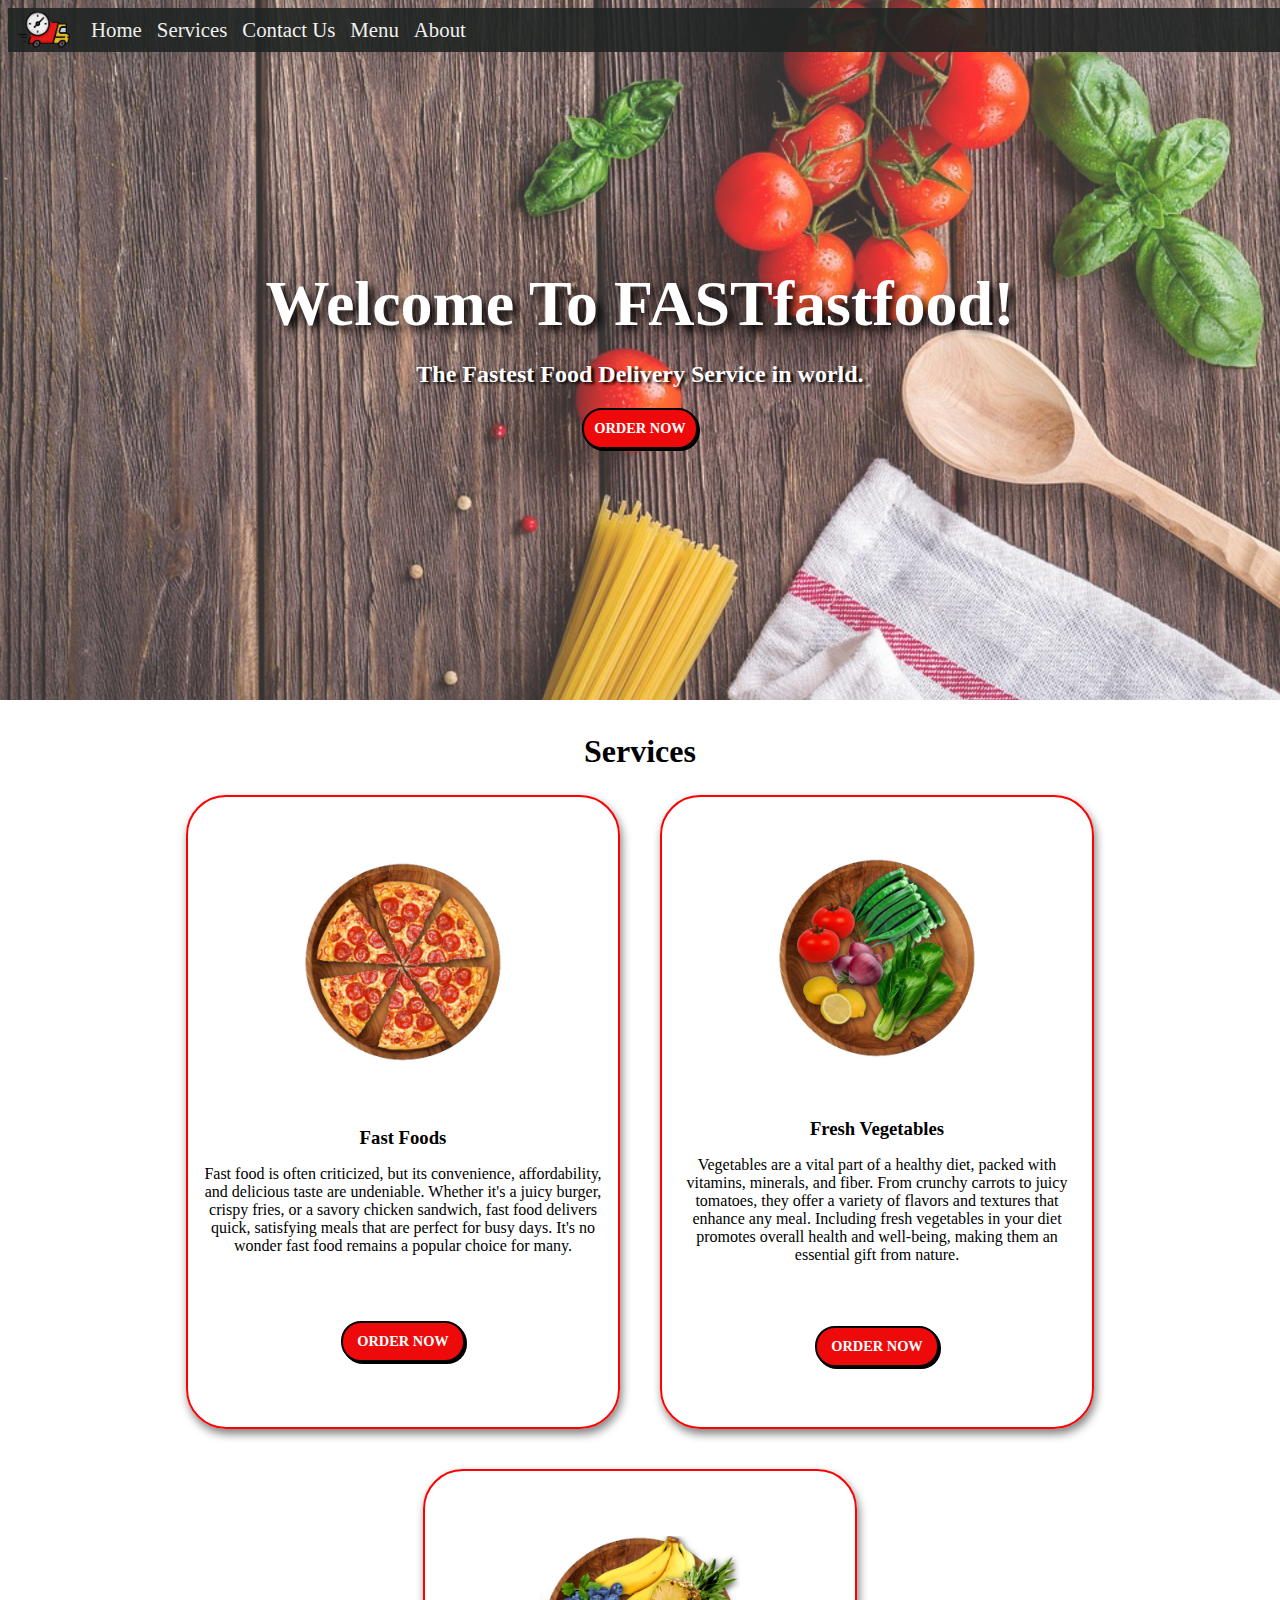
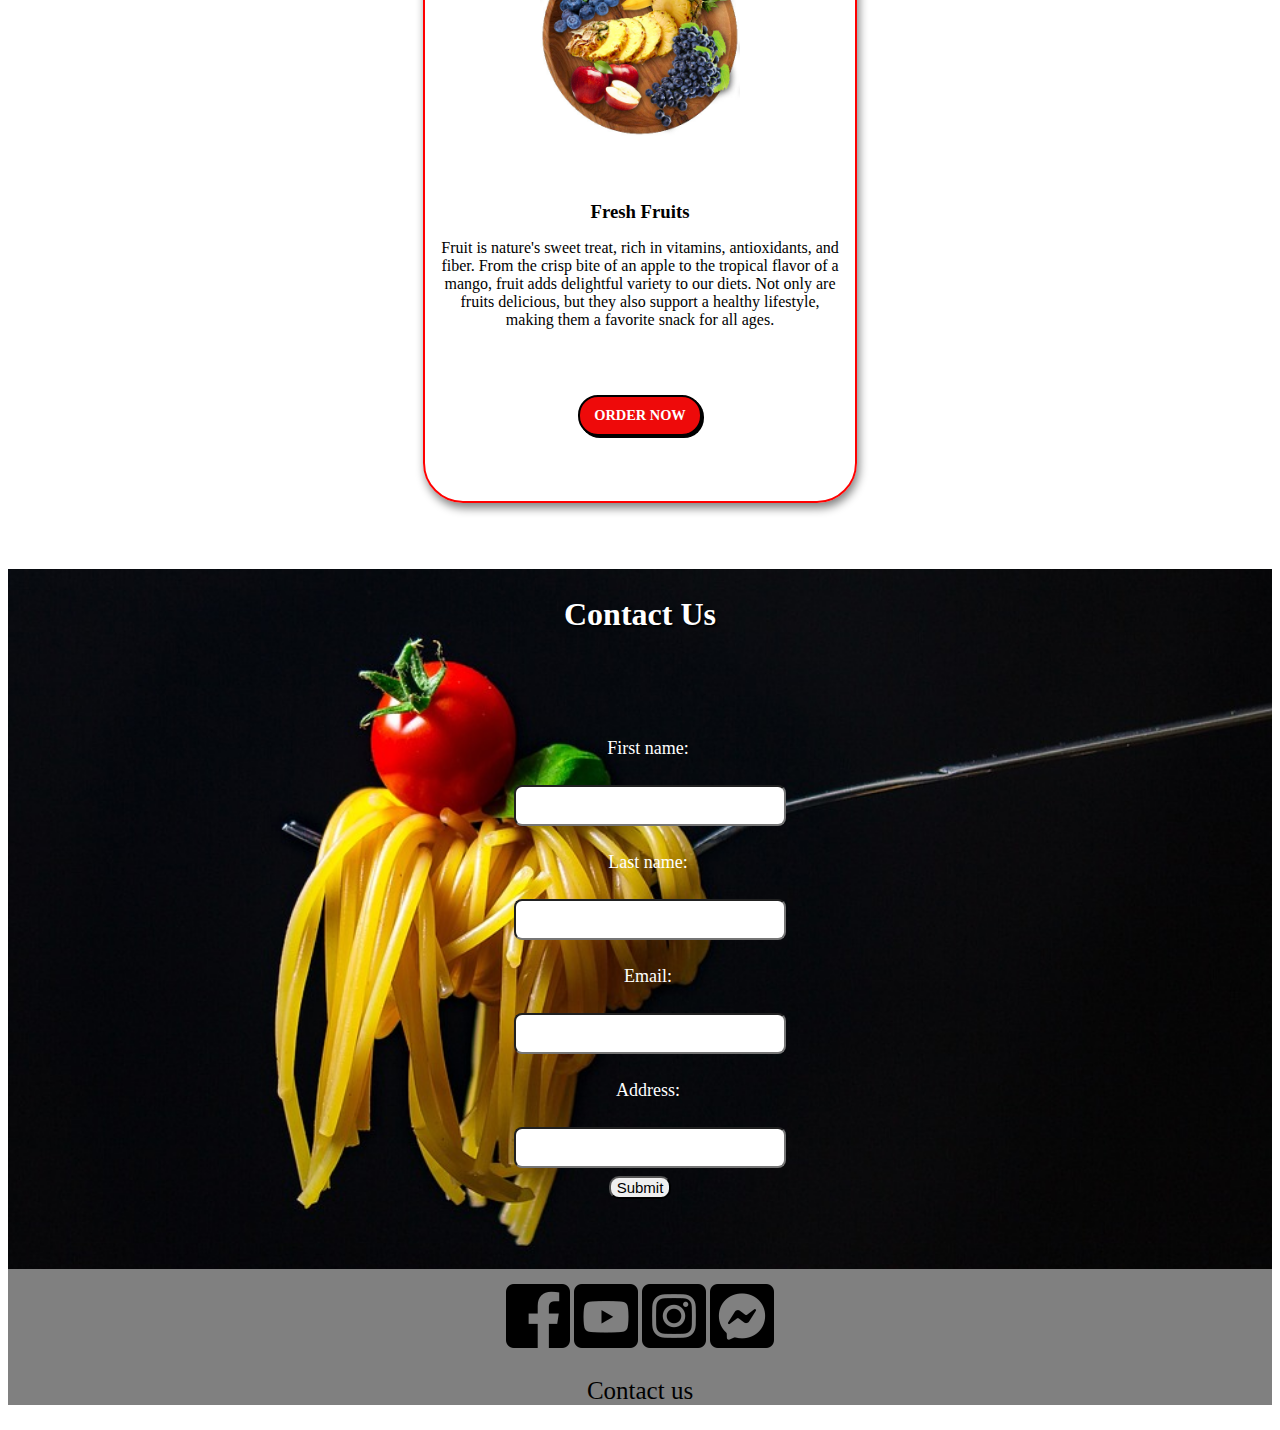
<file: FASTfastfood/index.html>
<!DOCTYPE html>
<html lang="en">

<head>
    <meta charset="UTF-8">
    <meta http-equiv="X-UA-Compatible" content="IE=edge">
    <meta name="viewport" content="width=device-width, initial-scale=1.0">
    <title>FASTfastfood-Fastest Delivery</title>
    <link rel="stylesheet" href="style.css">


</head>

<body>
    <div class="header">
        <div class="navigation">
            <nav>
                <ul class="navimg">
                    <img src="delivery.png" id="logo" alt="error loading image">
                    <ul class="navbar">
                        <li><a href="#">Home</a></li>
                        <li><a href="#Services">Services</a></li>
                        <li><a href="#cus">Contact Us</a></li>
                        <li><a href="menu.html">Menu</a> </li>
                        <li><a href="about.html">About</a></li>
                    </ul>
                </ul>
            </nav>
        </div>
    </div>

    <div class="title">
        <h1>Welcome To FASTfastfood!</h1>
        <h2>The Fastest Food Delivery Service in world.</h2>
        <h3 class="button">ORDER NOW</h3>
    </div>



    <main id="Services">
        <h2>Services</h2>
        <section>
            <div>
                <img class="mainimage" src="pizza.jpg" alt="error loading image">
                <h3>Fast Foods</h3>
                <p>Fast food is often criticized, but its convenience, affordability, and delicious taste are undeniable. Whether it's a juicy burger, crispy fries, or a savory chicken sandwich, fast food delivers quick, satisfying meals that are perfect for busy days. It's no wonder fast food remains a popular choice for many.
                </p>
                <h3 class="button" id="btn1">ORDER NOW</h3>
            </div>
            <div>
                <img class="mainimage" src="veg.jpg" alt="error loading image">
                <h3>Fresh Vegetables</h3>
                <p>
                    Vegetables are a vital part of a healthy diet, packed with vitamins, minerals, and fiber. From crunchy carrots to juicy tomatoes, they offer a variety of flavors and textures that enhance any meal. Including fresh vegetables in your diet promotes overall health and well-being, making them an essential gift from nature.
                </p>
                <h3 class="button" id="btn2">ORDER NOW</h3>
            </div>
            <div>
                <img class="mainimage" src="fruits.jpg" alt="error loading image">
                <h3>Fresh Fruits</h3>
                <p>
                    Fruit is nature's sweet treat, rich in vitamins, antioxidants, and fiber. From the crisp bite of an apple to the tropical flavor of a mango, fruit adds delightful variety to our diets. Not only are fruits delicious, but they also support a healthy lifestyle, making them a favorite snack for all ages.
                </p>

                <h3 class="button" id="btn3">ORDER NOW</h3>
            </div>
        </section>
    </main>

    <div id="cus" class="contactus">
        <h2>Contact Us</h2>
        <form class="form">
            <div class="sign-up-form">
            <label for="fname">First name:</label><br>
            <input type="text" id="fname" name="fname"><br>
            <label for="lname">Last name:</label><br>
            <input type="text" id="lname" name="lname"><br>
            <label for="email">Email:</label><br>
            <input type="email" id="email" name="email"><br>
            <label for="address">Address:</label><br>
            <input type="text" id="address" name="address">
            <button class="submit">Submit</button><br>
            </div>
        </form>

    </div>


    <footer class="footer">
        <img src="face.png" alt="facebok">
        <img src="yout.png" alt="youtube">
        <img src="ig.png" alt="instagram">
        <img src="mess.png" alt="messenger"><br>
        <p class="foottext">Contact us</p>
    </footer>
</body>

</html>
</file>
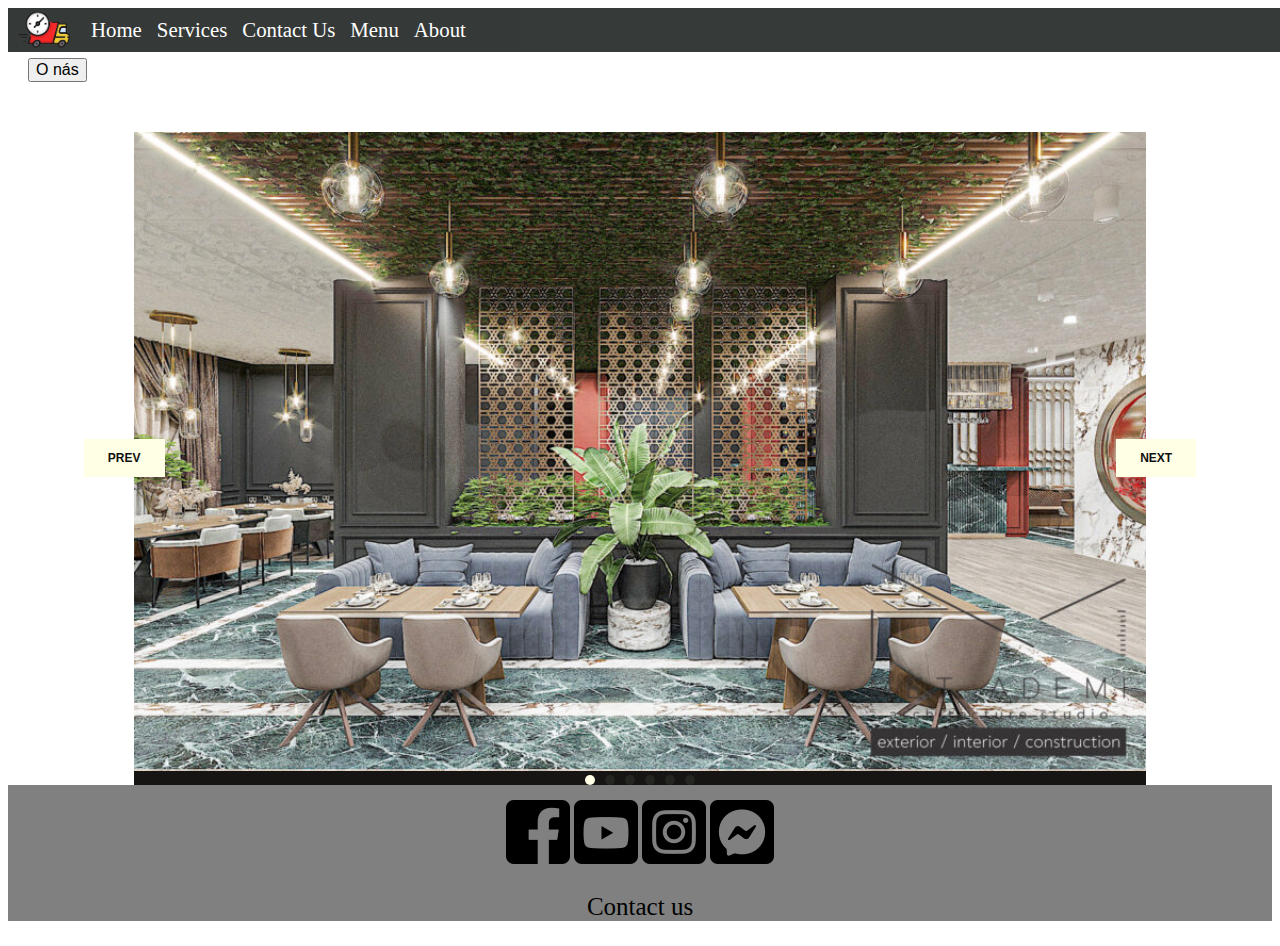
<file: FASTfastfood/about.html>
<!DOCTYPE html>
<html lang="en">

<head>
    <meta charset="UTF-8">
    <meta http-equiv="X-UA-Compatible" content="IE=edge">
    <meta name="viewport" content="width=device-width, initial-scale=1.0">
    <title>FASTfastfood</title>
    <link rel="stylesheet" href="style.css">


</head>


    <div class="head">
        <div class="navigation">
            <nav>
                <ul class="navimg">
                    <img src="delivery.png" id="logo" alt="error loading image">
                    <ul class="navbar">
                        <li><a href="index.html">Home</a></li>
                        <li><a href="index.html#Services">Services</a></li>
                        <li><a href="index.html#cus">Contact Us</a></li>
                        <li><a href="menu.html">Menu</a> </li>
                        <li><a href="#">About</a></li>
                    </ul>
                </ul>
            </nav>
        </div>
    </div>
<body>
<button id="openModalBtn">O nás</button>

<div id="myModal" class="modal">
    <div class="modal-content">
        <span class="close">&times;</span>
        <h2>O nás</h2>
        <p>FASTfastfood je místo, kde se setkávají vášeň pro skvělé jídlo a rychlé služby. Naše nabídka je navržena tak, aby uspokojila všechny chuťové pohárky, ať už máte chuť na šťavnatý burger, čerstvé saláty, křupavé hranolky nebo osvěžující nápoje. Naší misí je poskytovat nejen chutné, ale i kvalitní jídlo, které je připravováno z čerstvých a pečlivě vybraných surovin. Chceme, aby každý váš návštěva byla nezapomenutelným zážitkem plným chutí a vůní, které vás přimějí se k nám vracet.</p>
    </div>
</div>


<div class="carousel-container">
    <div class="carousel">
        <div class="item active">
            <img src="galery1.jpg" alt="Image 1" />
        </div>
        <div class="item">
            <img src="galery2.jpg" alt="Image 2" />
        </div>
        <div class="item">
            <img src="galery3.jpg" alt="Image 3" />
        </div>
        <div class="item">
            <img src="galery4.jpg" alt="Image 4" />
        </div>
        <div class="item">
            <img src="galery5.jpg" alt="Image 5" />
        </div>
        <div class="item">
            <img src="galery6.jpg" alt="Image 6" />
        </div>
    </div>
    <button class="btn prev">Prev</button>
    <button class="btn next">Next</button>
    <div class="dots"></div>
</div>




<footer class="footer">
    <img src="face.png" alt="facebok">
    <img src="yout.png" alt="youtube">
    <img src="ig.png" alt="instagram">
    <img src="mess.png" alt="messenger"><br>
    <p class="foottext">Contact us</p>
</footer>
</body>
<script src="script.js"></script>

</html>
</file>
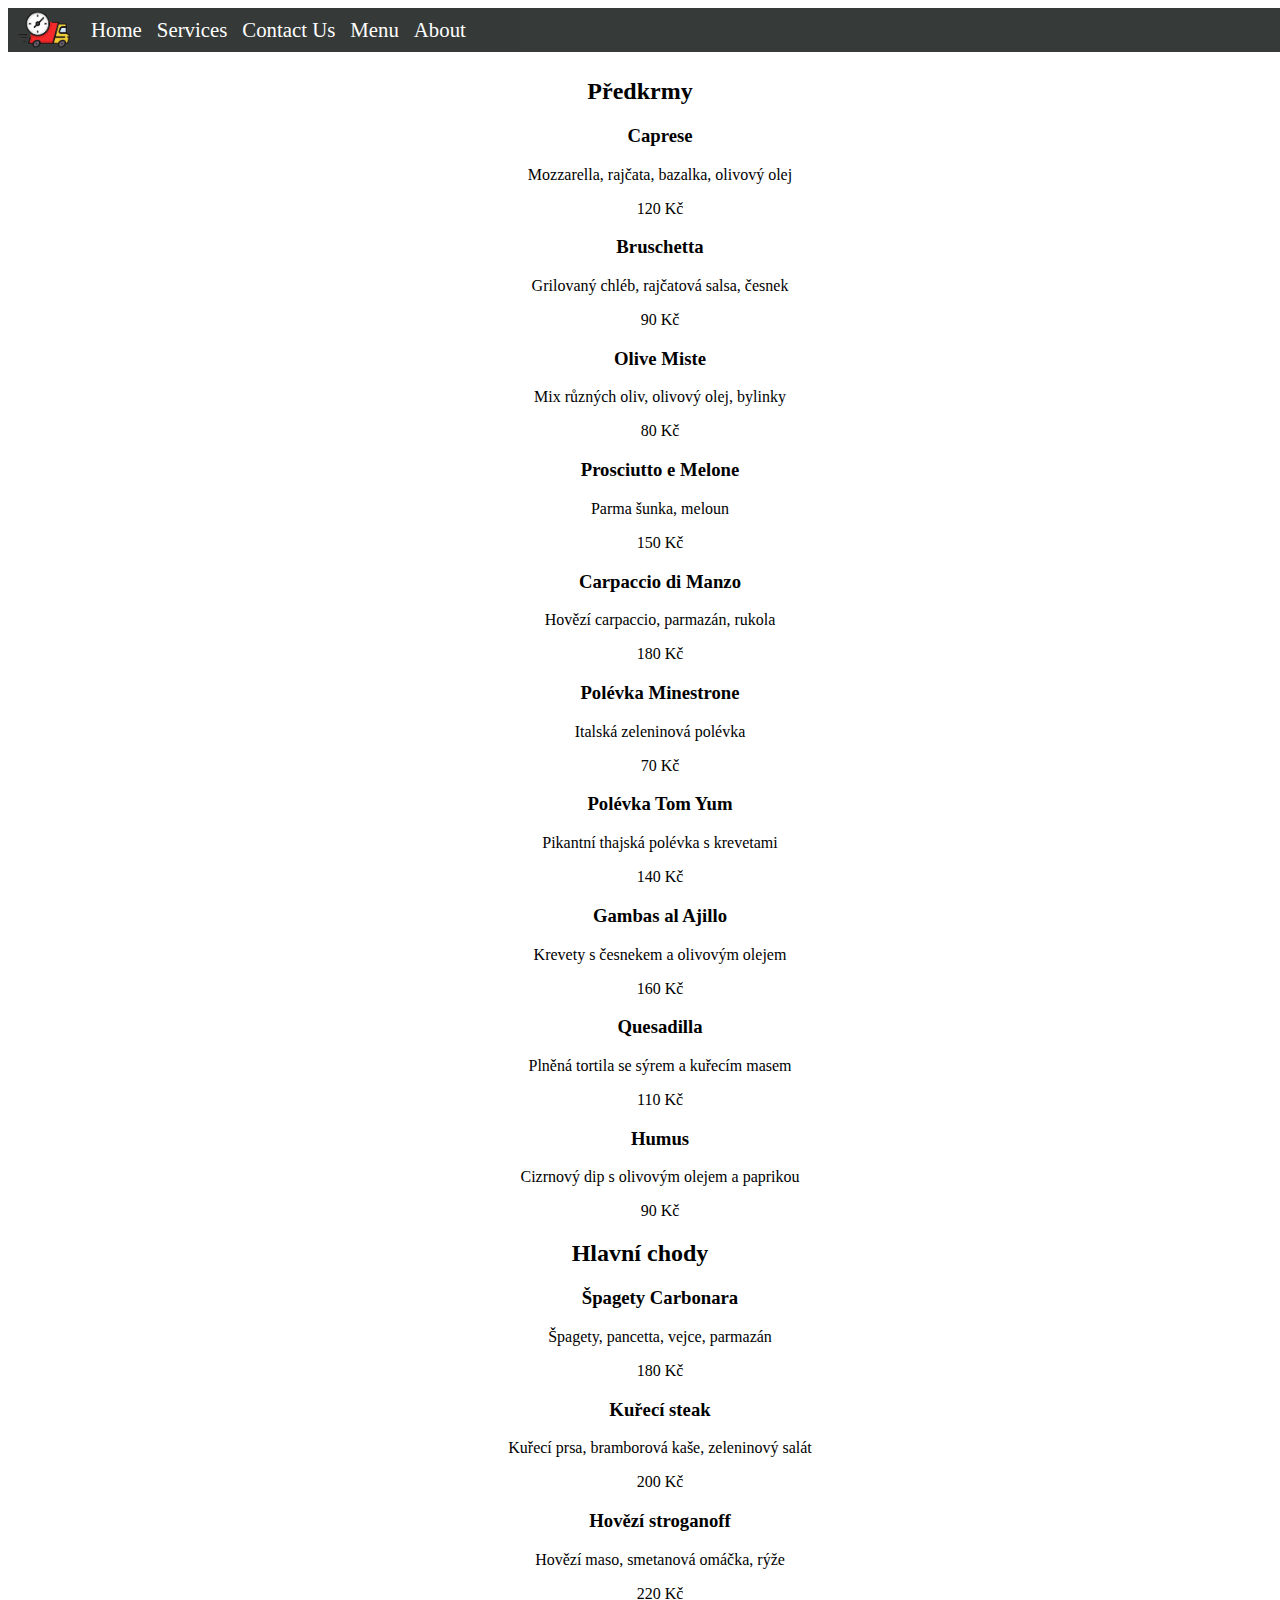
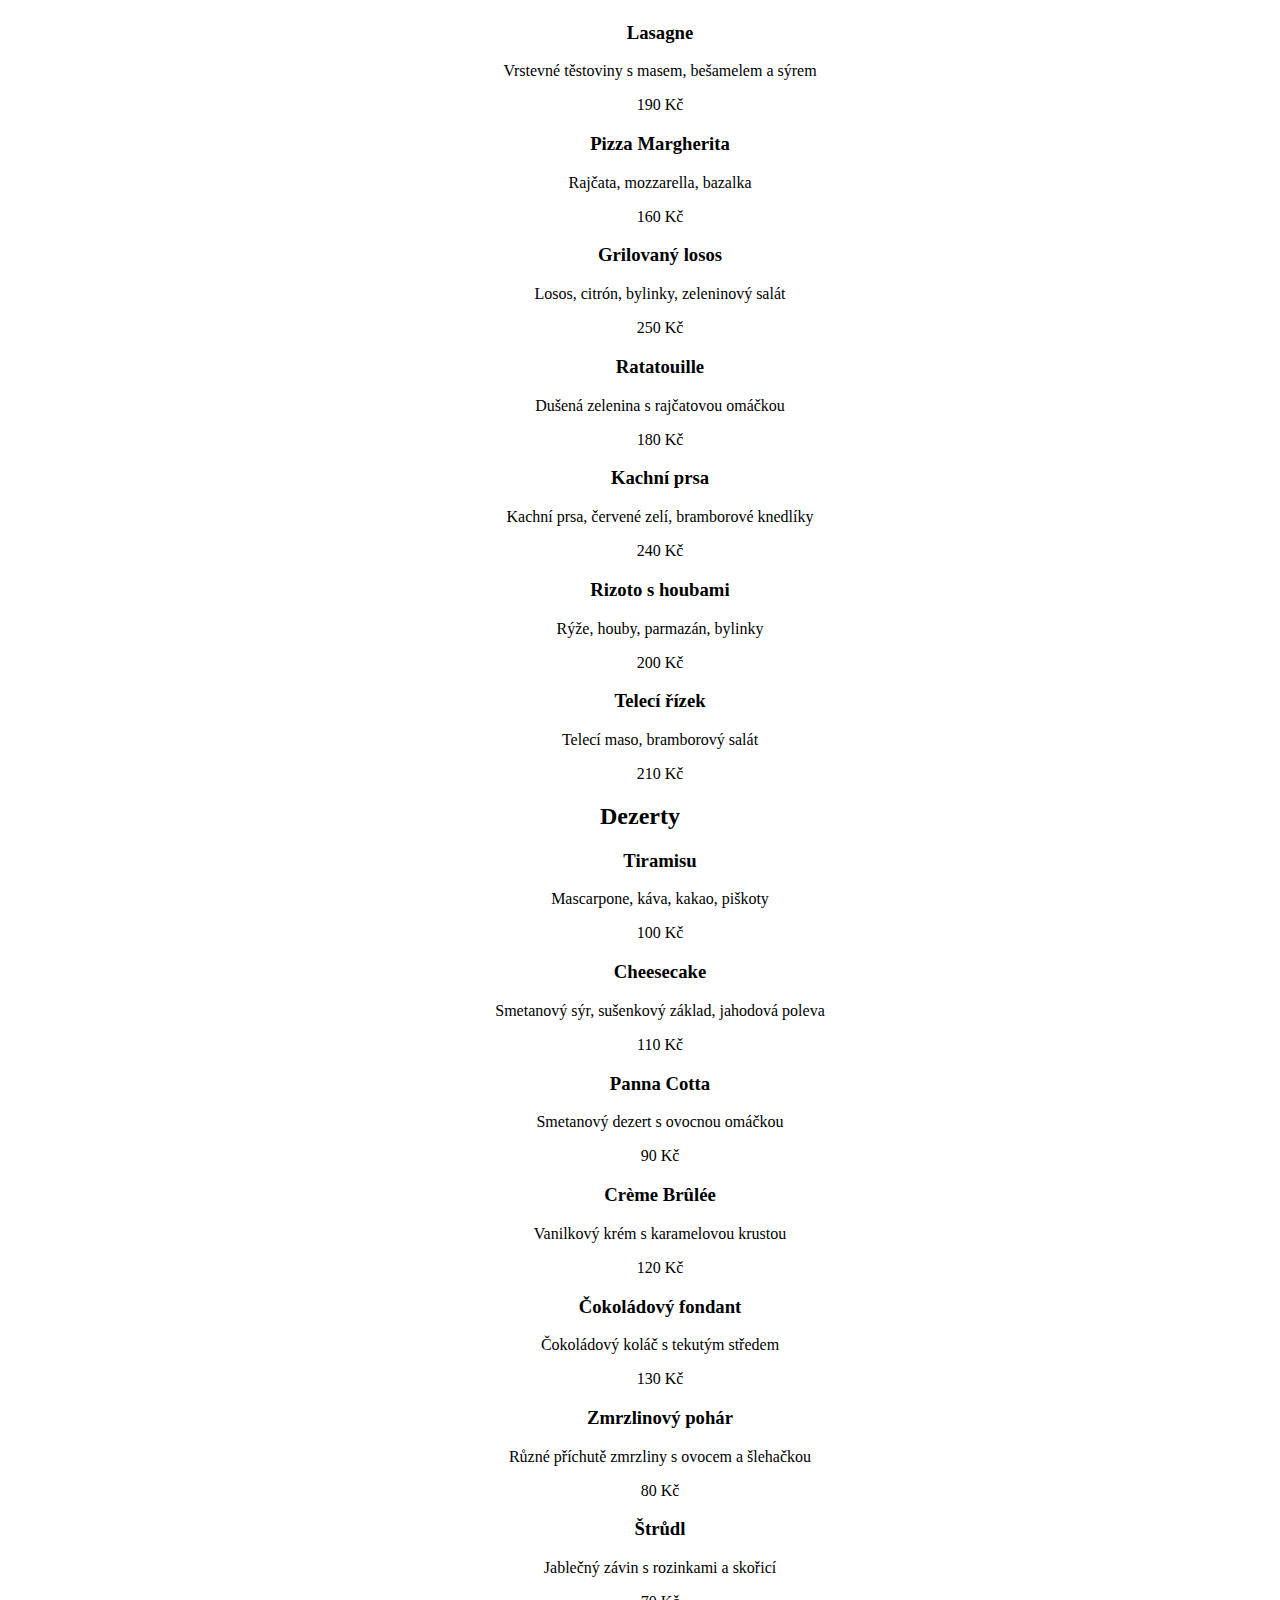
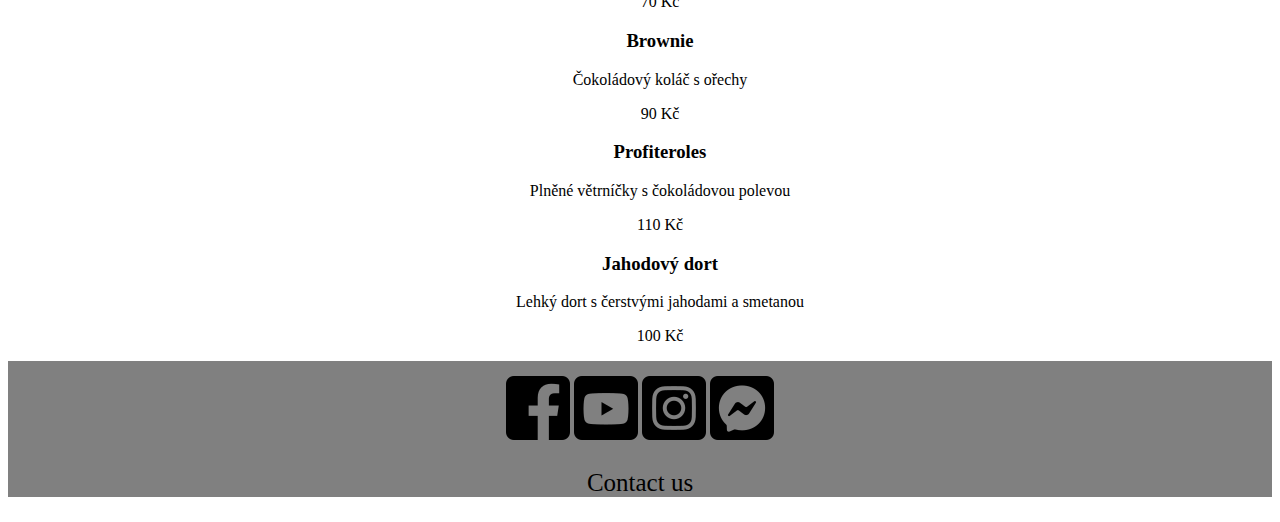
<file: FASTfastfood/menu.html>
<!DOCTYPE html>
<html lang="en" xmlns="http://www.w3.org/1999/html">
<head>
    <meta charset="UTF-8">
    <title>Menu</title>
  <link rel="stylesheet" href="style.css">
</head>
<div class="head">
  <div class="navigation">
    <nav>
      <ul class="navimg">
        <img src="delivery.png" id="logo" alt="error loading image">
        <ul class="navbar">
          <li><a href="index.html">Home</a></li>
          <li><a href="index.html#Services">Services</a></li>
          <li><a href="index.html#cus">Contact Us</a></li>
          <li><a href="#">Menu</a></li>
          <li><a href="about.html">About</a></li>
        </ul>
      </ul>
    </nav>
  </div>
</div>
<body>
  <div class="menu">
  <section id="predkrmy">
    <h2>Předkrmy</h2>
    <ul class="list">
      <li>
        <h3>Caprese</h3>
        <p>Mozzarella, rajčata, bazalka, olivový olej</p>
        <p class="cena">120 Kč</p>
      </li>
      <li>
        <h3>Bruschetta</h3>
        <p>Grilovaný chléb, rajčatová salsa, česnek</p>
        <p class="cena">90 Kč</p>
      </li>
      <li>
        <h3>Olive Miste</h3>
        <p>Mix různých oliv, olivový olej, bylinky</p>
        <p class="cena">80 Kč</p>
      </li>
      <li>
        <h3>Prosciutto e Melone</h3>
        <p>Parma šunka, meloun</p>
        <p class="cena">150 Kč</p>
      </li>
      <li>
        <h3>Carpaccio di Manzo</h3>
        <p>Hovězí carpaccio, parmazán, rukola</p>
        <p class="cena">180 Kč</p>
      </li>
      <li>
        <h3>Polévka Minestrone</h3>
        <p>Italská zeleninová polévka</p>
        <p class="cena">70 Kč</p>
      </li>
      <li>
        <h3>Polévka Tom Yum</h3>
        <p>Pikantní thajská polévka s krevetami</p>
        <p class="cena">140 Kč</p>
      </li>
      <li>
        <h3>Gambas al Ajillo</h3>
        <p>Krevety s česnekem a olivovým olejem</p>
        <p class="cena">160 Kč</p>
      </li>
      <li>
        <h3>Quesadilla</h3>
        <p>Plněná tortila se sýrem a kuřecím masem</p>
        <p class="cena">110 Kč</p>
      </li>
      <li>
        <h3>Humus</h3>
        <p>Cizrnový dip s olivovým olejem a paprikou</p>
        <p class="cena">90 Kč</p>
      </li>
    </ul>
  </section>
  <section id="hlavni-chody">
    <h2>Hlavní chody</h2>
    <ul class="list">
      <li>
        <h3>Špagety Carbonara</h3>
        <p>Špagety, pancetta, vejce, parmazán</p>
        <p class="cena">180 Kč</p>
      </li>
      <li>
        <h3>Kuřecí steak</h3>
        <p>Kuřecí prsa, bramborová kaše, zeleninový salát</p>
        <p class="cena">200 Kč</p>
      </li>
      <li>
        <h3>Hovězí stroganoff</h3>
        <p>Hovězí maso, smetanová omáčka, rýže</p>
        <p class="cena">220 Kč</p>
      </li>
      <li>
        <h3>Lasagne</h3>
        <p>Vrstevné těstoviny s masem, bešamelem a sýrem</p>
        <p class="cena">190 Kč</p>
      </li>
      <li>
        <h3>Pizza Margherita</h3>
        <p>Rajčata, mozzarella, bazalka</p>
        <p class="cena">160 Kč</p>
      </li>
      <li>
        <h3>Grilovaný losos</h3>
        <p>Losos, citrón, bylinky, zeleninový salát</p>
        <p class="cena">250 Kč</p>
      </li>
      <li>
        <h3>Ratatouille</h3>
        <p>Dušená zelenina s rajčatovou omáčkou</p>
        <p class="cena">180 Kč</p>
      </li>
      <li>
        <h3>Kachní prsa</h3>
        <p>Kachní prsa, červené zelí, bramborové knedlíky</p>
        <p class="cena">240 Kč</p>
      </li>
      <li>
        <h3>Rizoto s houbami</h3>
        <p>Rýže, houby, parmazán, bylinky</p>
        <p class="cena">200 Kč</p>
      </li>
      <li>
        <h3>Telecí řízek</h3>
        <p>Telecí maso, bramborový salát</p>
        <p class="cena">210 Kč</p>
      </li>
    </ul>
  </section>
  <section id="dezerty">
    <h2>Dezerty</h2>
    <ul class="list">
      <li>
        <h3>Tiramisu</h3>
        <p>Mascarpone, káva, kakao, piškoty</p>
        <p class="cena">100 Kč</p>
      </li>
      <li>
        <h3>Cheesecake</h3>
        <p>Smetanový sýr, sušenkový základ, jahodová poleva</p>
        <p class="cena">110 Kč</p>
      </li>
      <li>
        <h3>Panna Cotta</h3>
        <p>Smetanový dezert s ovocnou omáčkou</p>
        <p class="cena">90 Kč</p>
      </li>
      <li>
        <h3>Crème Brûlée</h3>
        <p>Vanilkový krém s karamelovou krustou</p>
        <p class="cena">120 Kč</p>
      </li>
      <li>
        <h3>Čokoládový fondant</h3>
        <p>Čokoládový koláč s tekutým středem</p>
        <p class="cena">130 Kč</p>
      </li>
      <li>
        <h3>Zmrzlinový pohár</h3>
        <p>Různé příchutě zmrzliny s ovocem a šlehačkou</p>
        <p class="cena">80 Kč</p>
      </li>
      <li>
        <h3>Štrůdl</h3>
        <p>Jablečný závin s rozinkami a skořicí</p>
        <p class="cena">70 Kč</p>
      </li>
      <li>
        <h3>Brownie</h3>
        <p>Čokoládový koláč s ořechy</p>
        <p class="cena">90 Kč</p>
      </li>
      <li>
        <h3>Profiteroles</h3>
        <p>Plněné větrníčky s čokoládovou polevou</p>
        <p class="cena">110 Kč</p>
      </li>
      <li>
        <h3>Jahodový dort</h3>
        <p>Lehký dort s čerstvými jahodami a smetanou</p>
        <p class="cena">100 Kč</p>
      </li>
    </ul>
  </section>
</div>

  <footer class="footer">
    <img src="face.png" alt="facebok">
    <img src="yout.png" alt="youtube">
    <img src="ig.png" alt="instagram">
    <img src="mess.png" alt="messenger"><br>
    <p class="foottext">Contact us</p>
  </footer>
</body>
</html>
</file>
<file: FASTfastfood/style.css>
.navigation {
    position: fixed;
    background-color:#202523;
    opacity: 0.9;
    width: 100vw;
    margin: 0;
    padding: 0;
    display: flex;
    flex-wrap: wrap;
}


.header::before {
    background: url('navback.jpg') no-repeat center center/cover;
    content: "";
    position: absolute;
    top: 0;
    left: 0;
    width: 100%;
    height: 700px;
    z-index: -1;
    opacity: 0.8;
}

.navimg {
   
    display: flex;
    flex-wrap: wrap;
    align-items: center;
    margin: 0;
    padding: 0;
}

#logo {
    
    padding-right: 10px;
    padding-left: 10px;
    width: 53px;
}

.navbar {
    
    padding: 10px;
    display: flex;
    flex-wrap: wrap;

}

.navbar li {
    font-size: 1.3rem;
    margin-right: 15px;
    list-style: none;
}

.navbar li a {
    color: rgb(255, 255, 255);
    text-decoration: none;
}

.navbar li a:hover {
    text-decoration: underline;
}

@media (min-width:100px) and (max-width:447px) {
    .navigation {
        align-items: center;
    }

    #logo {
        width: 60px;
        display: block;
        margin: auto;
    }

    .navbar {
        padding: 0;
        width: 100vw;
        display: flex;
        justify-content: center;
    }

    .navbar li {
        margin-left: 10px;
        margin-right: 10px;
    }
}


.title{
    padding:0;
    margin:0;
    height:700px;
    display:flex;
    flex-direction: column;
    align-items:center;
    justify-content: center;
}

.title h1{
    padding-left:15px;
    padding-right:15px;
    margin:0;
    color:white;
    font-size:4rem;
    text-shadow: 5px 5px 9px black;
    animation-name:title;
    animation-duration: 1s;
    animation-iteration-count: 1;
    animation-fill-mode: forwards;
}

@keyframes title{
    from{
        font-size: 2rem;
    }
    to{
        font-size:4rem;
    }
}

.title h2{
    padding-left:15px;
    padding-right:15px;
    color:white;
    font-size:1.5rem;
    text-shadow: 3px 2px 3px black;
}

.button{
    margin:0;
    color:white;
    border:2px solid black;
    font-size:0.9rem;
    font-weight:600;
    background-color:rgb(238, 10, 10);
    box-shadow: 2px 2px rgb(0, 0, 0);
    padding:10px;
    border-radius:20px;

    transition-property: all;
    transition-duration: 1s;
}

.button:hover{
    transform:scale(1.1);
    cursor: pointer;
}


main{
    display:flex;
    flex-direction:column;
    text-align:center;
    align-items:center;
    justify-content:center;
    padding-bottom:46px;

}

main h2{
    font-size: 2rem;
    width:100vw;
    display:block;
    margin-top:25px;
    margin-bottom:5px;
}
main section{
    display:flex;
    flex-wrap: wrap;
    width:100vw;
    justify-content: center;
}

main section div{
    box-shadow:2px 5px 10px grey;
    display:flex;
    flex-direction: column;
    flex-wrap:wrap;
    width:400px;
    height:600px;
    padding:15px;
    margin:20px;
    border:2px solid red;
    border-radius:40px;
}

.mainimage{
    margin:auto;
    width:200px;
}

main section div h3{
    margin-top:15px;
    margin-bottom:0;
}

#btn1{
        margin:auto;
        width:100px;
}
#btn2{
        margin:auto;
        width:100px;
}

#btn3{
    margin:auto;
    width:100px;
}


.contactus{
    color:white;
    background: url('contact.jpg') no-repeat top center/cover;
    display:flex;
    flex-wrap:wrap;
    flex-direction: column;
    text-align:center;
    height:700px;
}

.contactus h2{
    font-size:2rem;
    text-shadow:2px 2px 2px black;
}

.contactus h3{
    text-shadow:2px 2px 10px black;
    padding-left:10px;
    padding-right:10px;
    margin:0;
    font-size:1.8rem;
}

.contactus section{
    display:flex;
    flex-direction: column;
    flex-wrap:wrap;
    margin:auto;
    align-items:center;
}

.contactus section form{
    width:100vw;
    display:flex;
    flex-direction: column;
    flex-wrap:wrap;
}
.contactus section div{

    padding-right:10px;
    padding-left:10px;
}

.btnsm{
    font-size:1.3rem;
    width:78px;
}



.form{
    margin: auto;
}
.sign-up-form label,
.sign-up-form select,
.sign-up-form input[type="text"],
.sign-up-form input[type="email"],
.sign-up-form input[type="date"],
.sign-up-form input[type="password"] {
    display: block;
    width: 100%;
    padding: 8px;
    font-size: 18px;

    border-radius: 8px;
}


.menu{
    padding-top: 50px;
    text-align: center;


}
.list{
    list-style-type: none;
}
.footer{
    padding-top: 15px;
    background-color: grey;
    text-align: center;
}
.footer:hover{
    color: white;
}
.foottext{
    font-size: 25px;
}
.submit{
    margin-top: 8px;
    font-size: 15px;
    border-radius: 10px;
}





#openModalBtn {
    margin: 50px 20px;
    font-size: 16px;
    cursor: pointer;



}

.modal {
    display: none;
    position: fixed;
    z-index: 1;
    left: 0;
    top: 0;
    width: 100%;
    height: 100%;
    overflow: auto;
    background-color: rgb(0, 0, 0);
    background-color: rgba(0, 0, 0, 0.4);
    padding-top: 60px;
}

.modal-content {
    background-color: #fefefe;
    margin: 5% auto;
    padding: 20px;
    border: 1px solid #888;
    width: 100%;
    max-width: 600px;
    border-radius: 5px;
    font-size: 28px;
}

.close {
    color: #aaa;
    float: right;
    font-size: 28px;
    font-weight: bold;
}

.close:hover,
.close:focus {
    color: black;
    text-decoration: none;
    cursor: pointer;
}
.carousel-container {
    width: 80%;
    margin: auto;
    position: relative;
    display: flex;
    flex-direction: column;
    background-color: #161513;
    .carousel {
        width: 100%;
        position: relative;
        overflow: hidden;

        .item {
            opacity: 0;
            width: 100%;
            height: 100%;
            display: none;
            transition: opacity 0.5s ease-in-out;

            img {
                width: 100%;
                height: 100%;
                object-fit: cover;
                object-position: center;
            }

            .caption {
                width: 100%;
                position: absolute;
                bottom: 0;
                text-transform: uppercase;
                text-align: center;
                font-size: 12px;
                background-color: rgba(0, 0, 0, 0.5);
            }

            &.active {
                opacity: 1;
                display: block;
            }
        }
    }

    .btn {
        padding: 1em 2em;
        position: absolute;
        transform: translateY(-50%);
        top: 50%;
        outline: none;
        border: none;
        cursor: pointer;
        text-transform: uppercase;
        font-size: 12px;
        font-weight: 900;
        color: #10100e;
        background-color: #ffffe6;

    }

    .prev {
        left: -5%;
    }

    .next {
        right: -5%;
    }

    .dots {
        display: flex;
        align-items: center;
        justify-content: center;
        gap: 10px;

        .dot {
            cursor: pointer;
            height: 10px;
            width: 10px;
            background-color: #242421;
            transition: background-color 0.2s ease;
            border-radius: 18px;
            &.active,
            &:hover {
                background-color: #ffffe6;
            }
        }
    }
}
</file>
